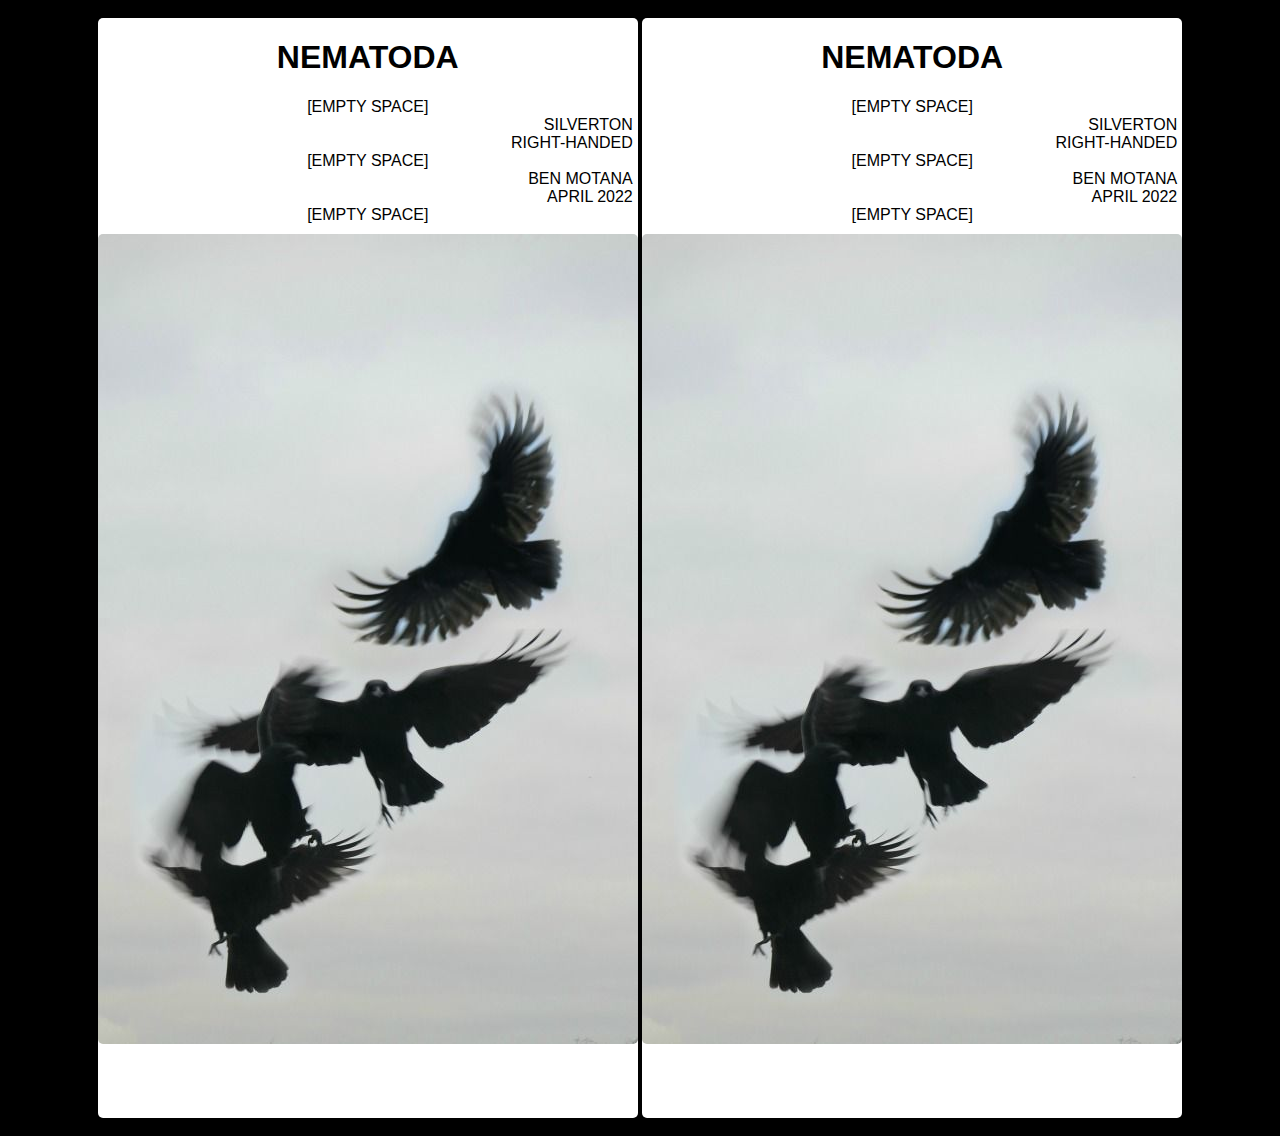
<file: index.html>
<!DOCTYPE html>
<html lang="en">
<head>
    <meta charset="UTF-8">
    <meta http-equiv="X-UA-Compatible" content="IE=edge">
    <meta name="viewport" content="width=device-width, initial-scale=1.0">
    <title>Nematoda</title>
    <link rel="stylesheet" href="./index.css">
</head>
<body>
    <div class="container one">
        <h1><a href="#bottom">Nematoda</a></h1>
        <p class="center">[empty space]</p>
        <p>silverton</p>
        <p>right-handed</p>
        <p class="center">[empty space]</p>
        <p>ben motana</p>
        <p>april 2022</p>
        <p class="center">[empty space]</p>
        <div class="img-container">
        </div>
    </div>
    <div class="container two">
        <h1>Nematoda</h1>
        <p class="center">[empty space]</p>
        <p>silverton</p>
        <p>right-handed</p>
        <p class="center">[empty space]</p>
        <p>ben motana</p>
        <p>april 2022</p>
        <p class="center">[empty space]</p>
        <div class="img-container">
        </div>
    </div>
    <div class="container three">
        <h1>Nematoda</h1>
        <p class="center">[empty space]</p>
        <p>silverton</p>
        <p>right-handed</p>
        <p class="center">[empty space]</p>
        <p>ben motana</p>
        <p>april 2022</p>
        <p class="center">[empty space]</p>
        <div class="img-container" id="bottom">
        </div>
    </div>
</body>
</html>
</file>
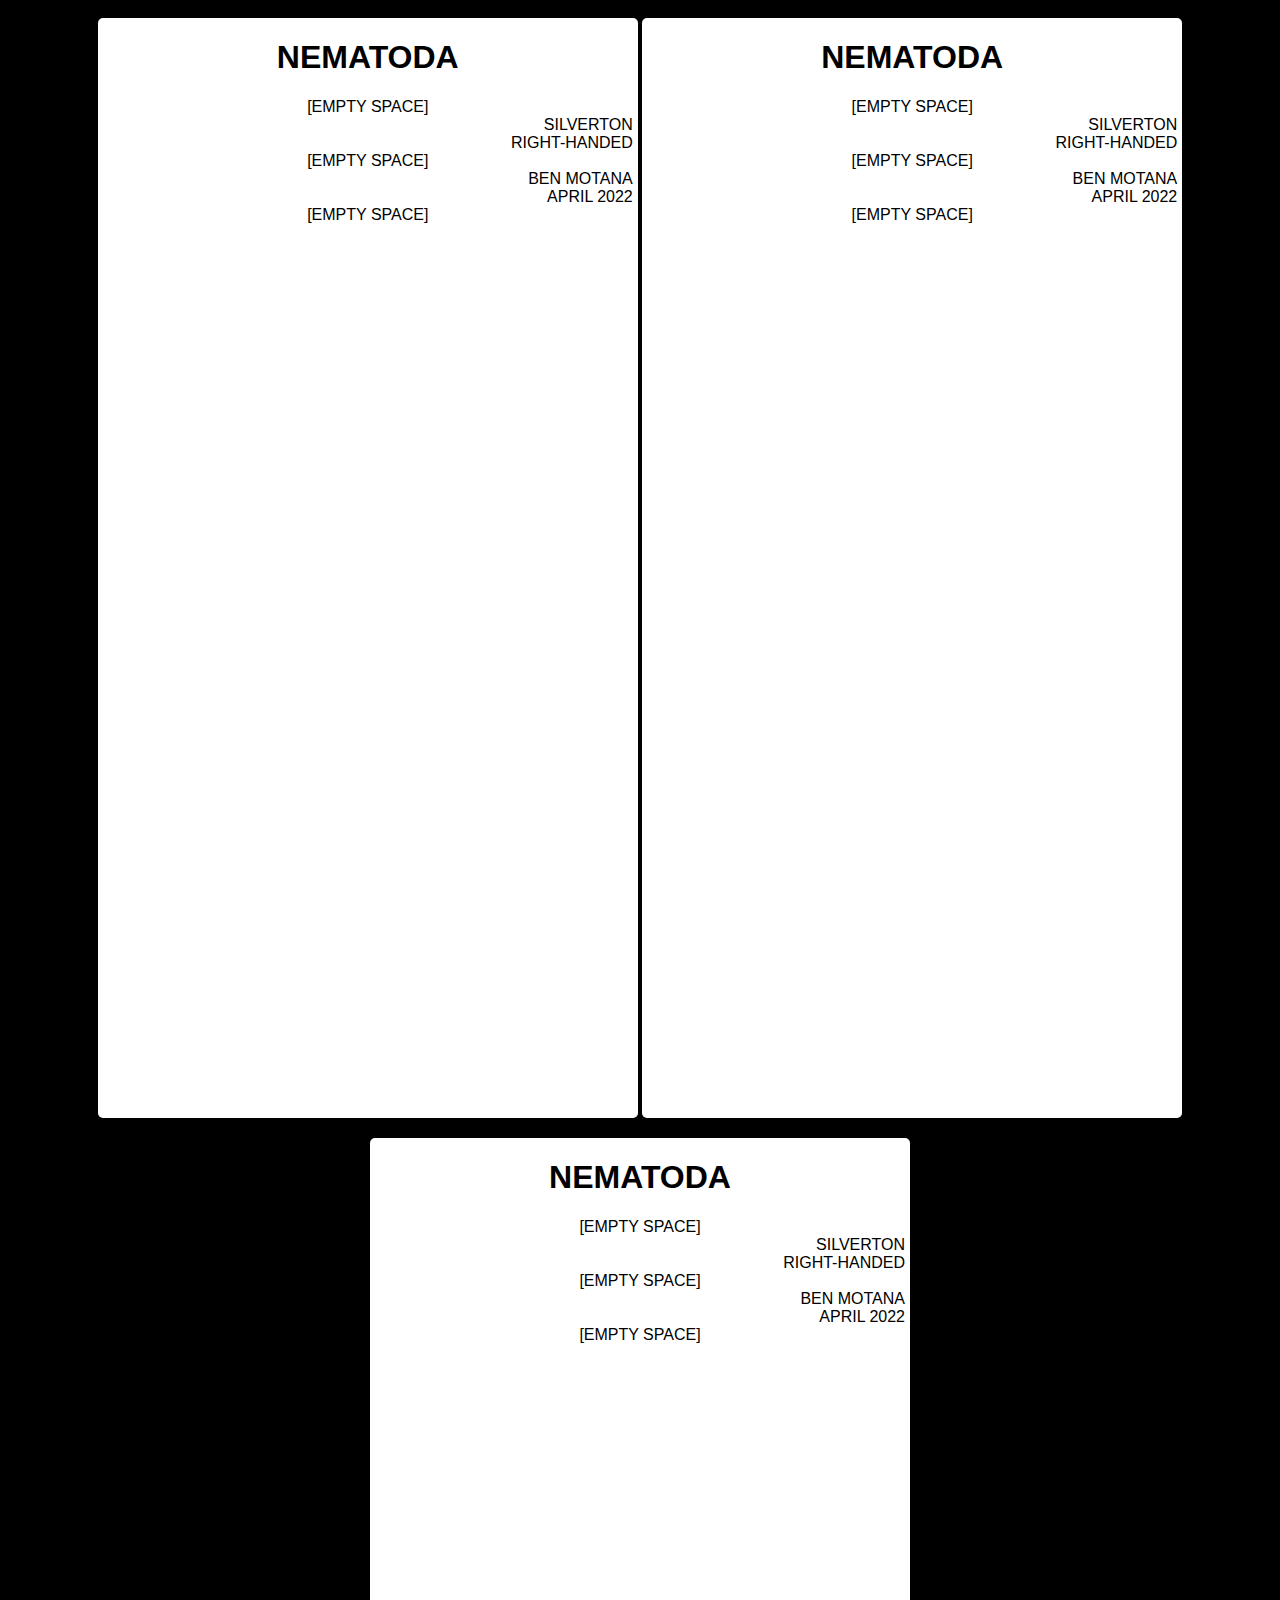
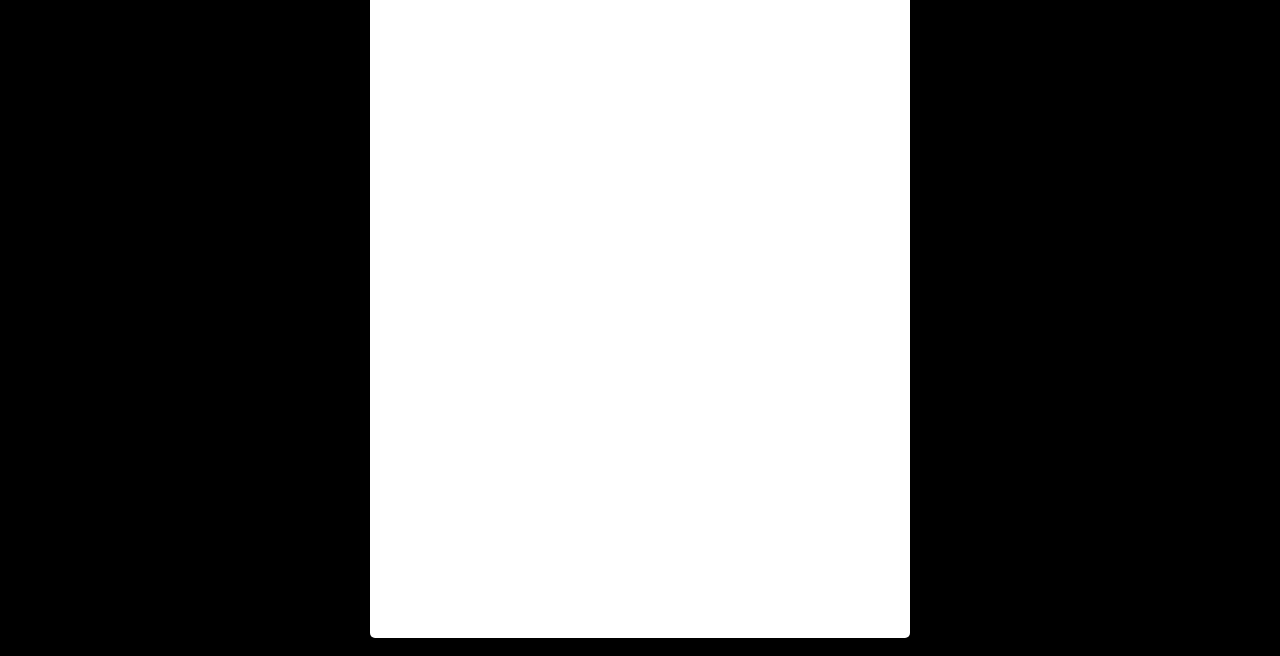
<file: Nematoda/index.html>
<!DOCTYPE html>
<html lang="en">
<head>
    <meta charset="UTF-8">
    <meta http-equiv="X-UA-Compatible" content="IE=edge">
    <meta name="viewport" content="width=device-width, initial-scale=1.0">
    <title>Nematoda</title>
    <link rel="stylesheet" href="./index.css">
</head>
<body>
 
    <div class="container">
        <h1>Nematoda</h1>
        <p class="center">[empty space]</p>
        <p>silverton</p>
        <p>right-handed</p>
        <p class="center">[empty space]</p>
        <p>ben motana</p>
        <p>april 2022</p>
        <p class="center">[empty space]</p>
        <div class="img-container">
        </div>
    </div>
    <div class="container">
        <h1>Nematoda</h1>
        <p class="center">[empty space]</p>
        <p>silverton</p>
        <p>right-handed</p>
        <p class="center">[empty space]</p>
        <p>ben motana</p>
        <p>april 2022</p>
        <p class="center">[empty space]</p>
        <div class="img-container">
        </div>
    </div>
    <div class="container">
        <h1>Nematoda</h1>
        <p class="center">[empty space]</p>
        <p>silverton</p>
        <p>right-handed</p>
        <p class="center">[empty space]</p>
        <p>ben motana</p>
        <p>april 2022</p>
        <p class="center">[empty space]</p>
        <div class="img-container">
        </div>
    </div>
    <!-- <div class="container">
        <div class="child"></div>
    </div> -->
    <!-- <img src="images\green-background.jpg" alt="images\swamp-green.jpg"> -->
    <!-- <img src="images\swamp-green.jpg" alt="images\swamp-green.jpg"> -->
</body>
</html>
</file>
<file: index.css>
body{
    background-color: #000000 ;
    text-align: center;
    font-family: 'Chromate', sans-serif;
    box-sizing: border-box;
    padding: 0;
}

h1{
    font-weight: 900;
    text-transform: uppercase;
    color: rgb(0, 0, 0);
    font-family: 'Chromate', sans-serif;
    transition: 2s;
}

h1 a{
    text-decoration: inherit;
    color: inherit;
}

h1:hover{
     opacity: 0.5;
     letter-spacing: 5px;
     color: #000000;
}

.container{
    background-color: white;
    height: 1100px;
    width: 1fr;
    margin: 10px auto;
    border-radius: 5px;
    display: inline-block;
}

/* the hover */

.container.one{
    margin-right: 0;
    transition: 3s;
}

.container.one:hover{
    margin-right: 50px;
    
}

.container.three{
    margin-left: 0;
    transition: 3s;
}

.container.three:hover{
    margin-left: 50px;
}

div > p {
    text-align: right;
    text-transform: uppercase;
    margin: 0;
    margin-right:5px ;
}

p.center{
    transition: 2s;
}

p.center:hover{
    color: transparent;
}

.img-container{

    background-image: url('images/Amber%20Maitrejean.jpg');
    background-position: center;
    background-repeat: no-repeat;
    background-size: contain;
    height: 810px;
    width: 540px;
    margin: 10px auto;
    border-radius: 5px;
    transition: 2s;
}

.two .img-container:hover{
    background-size: cover;
}

.center{
    text-align: center;
    margin: 0;
}

@font-face {
    font-family: 'Chromate';
    src: url('file:///C:/Users/Bafana/Desktop/bafana/files/Web%20Development/web%20projects/Nematoda/fonts/Chromate-Regular.ttf')
    format('truetype');
    src: url("file:///C:/Users/Bafana/Desktop/bafana/files/Web%20Development/web%20projects/Nematoda/fonts/Chromate-Regular.otf") format('');
}

@media only screen and (max-width:1280px){
    .container.three{
        display: none;
    }
    .container.one:hover,
    .container.three:hover{
        margin-right: 0px;
        margin-left: 00px;
        
    }

}

@media only screen and (max-width:950px){
    .container.three{
        display: none;
    }
    .container.two{
        display: none; 
    }

    
}
</file>
<file: Nematoda/index.css>
body{
    /* background-image: url(./images/swamp-green.jpg);
    background-repeat: no-repeat;
    background-size: 750px 1200px ;
    background-position: ; */
    background-color: #000000 ;
    text-align: center;
    font-family: 'Chromate', sans-serif;
    box-sizing: border-box;
    padding: 0;
    display: inline-block;
}

h1{
    font-weight: 900;
    text-transform: uppercase;
    color: rgb(0, 0, 0);
    font-family: 'Chromate', sans-serif;
    /* border-bottom: 2px solid rgb(0, 0, 0); */
}

.container{
    background-color: white;
    height: 1100px;
    width: 1fr;
    margin: 10px auto;
    border-radius: 5px;
    display: inline-block;
    /* overflow: scroll; */
}

div > p {
    text-align: right;
    text-transform: uppercase;
    margin: 0;
    margin-right:5px ;
}

.img-container{
    /* background-color:black ; */
    background-image: url(file:///C:/Users/Bafana/Desktop/bafana/files/Web%20Development/web%20projects/Nematoda/images/Amber%20Maitrejean.jpg);
    background-position: ;
    background-repeat: no-repeat;
    background-size: contain;
    height: 810px;
    width: 540px;
    margin: 10px auto;
    border-radius: 5px;
}

.center{
    text-align: center;
    margin: 0;
}


/* .child{
    background-color:black ;
    width: 25%;
    height: 300px;
    margin: 0px;
} */

@font-face {
    font-family: 'Chromate';
    src: url('file:///C:/Users/Bafana/Desktop/bafana/files/Web%20Development/web%20projects/Nematoda/fonts/Chromate-Regular.ttf')
    format('truetype');
    src: url("file:///C:/Users/Bafana/Desktop/bafana/files/Web%20Development/web%20projects/Nematoda/fonts/Chromate-Regular.otf") format('');
}
</file>
